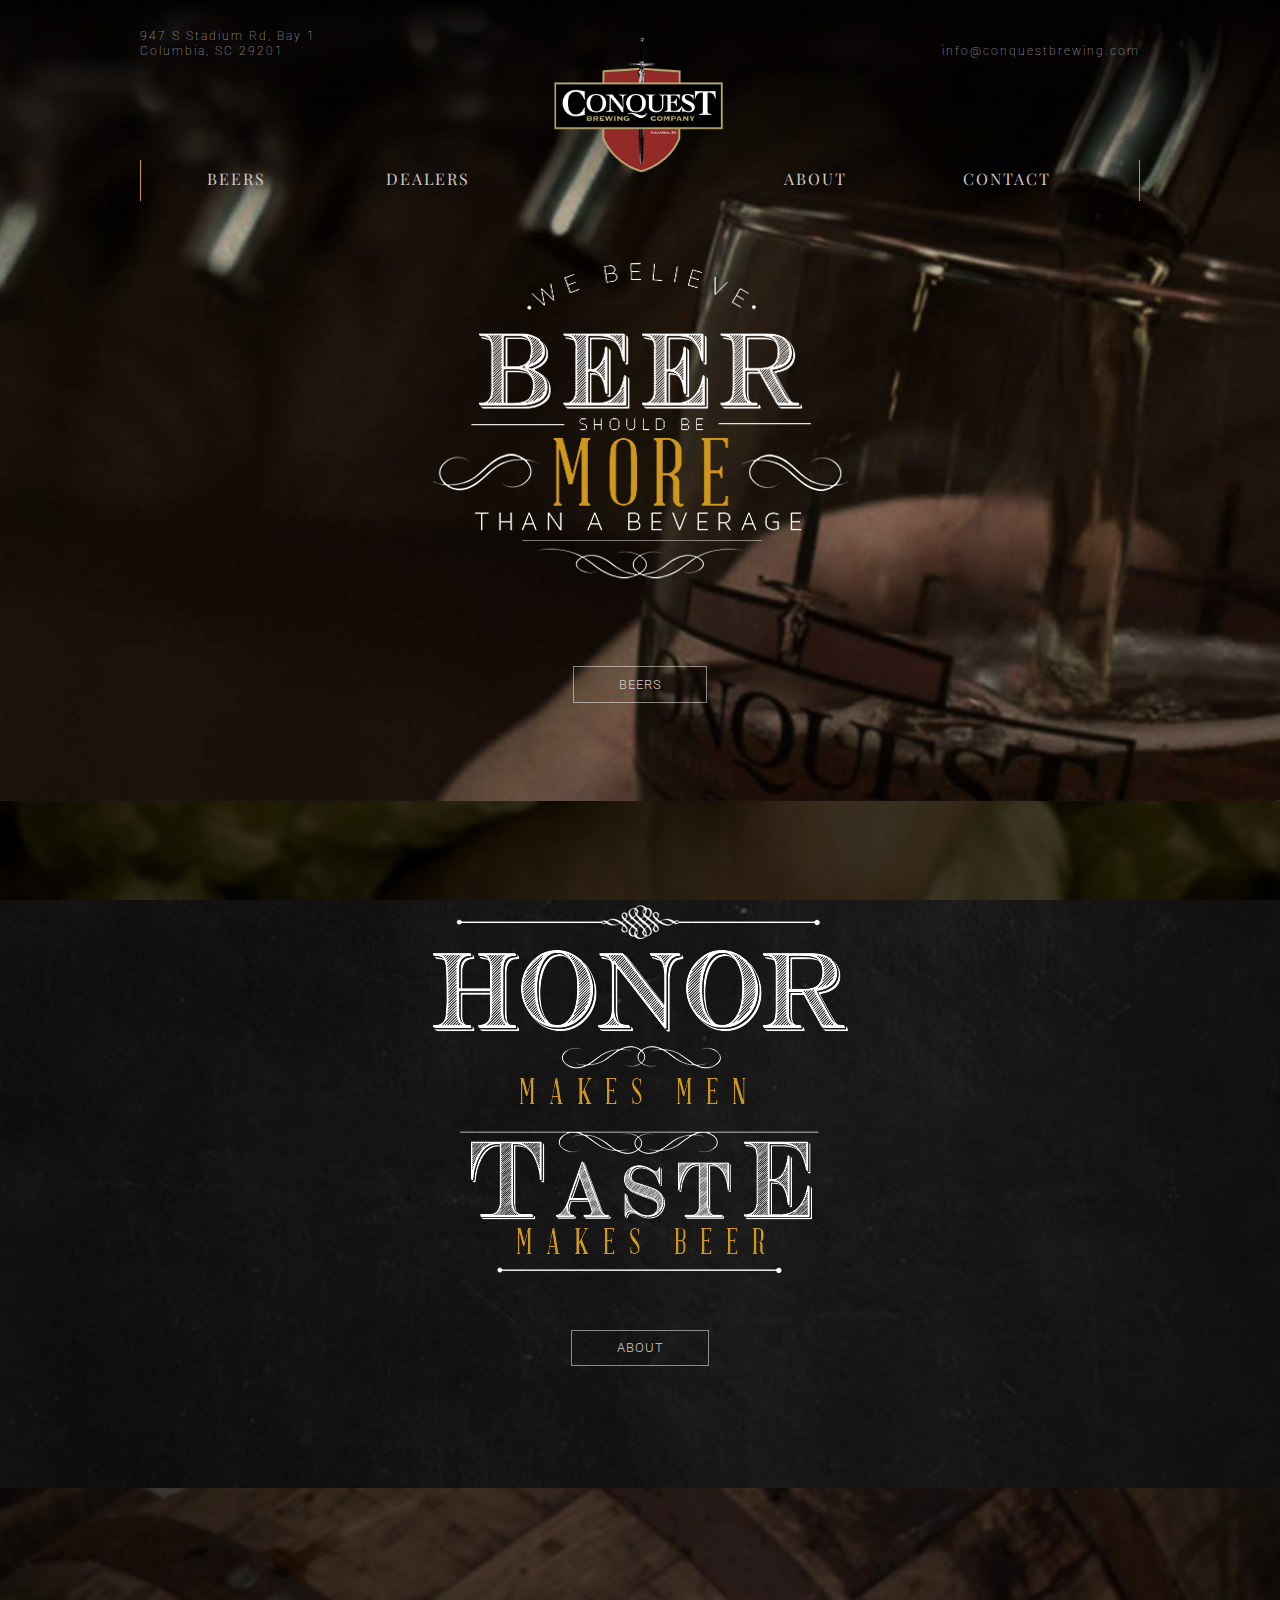
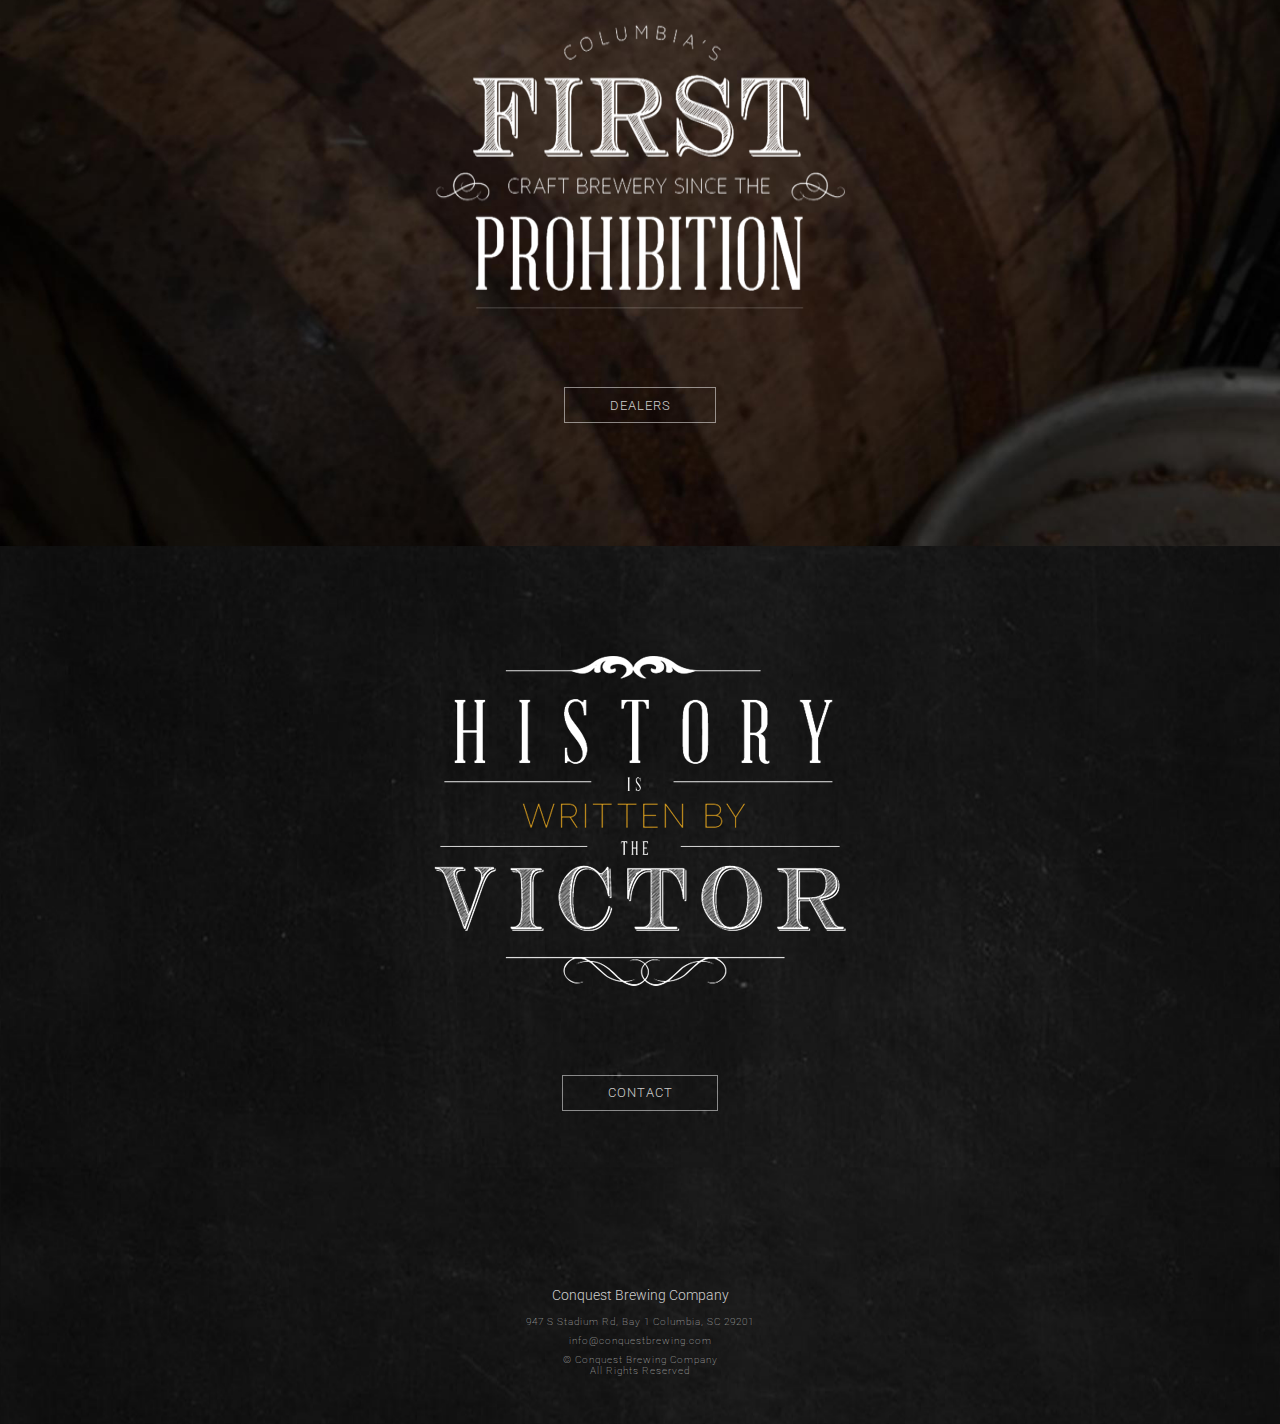
<file: index.html>
<html>
	<head>
		<meta charset="utf-8"/>
		<meta name="viewport" content="width=device-width, initial-scale=1">
		<title>Conquest Brewing Company</title>
		<link href='http://fonts.googleapis.com/css?family=Playfair+Display:400,700|Roboto:100,300' rel='stylesheet' type='text/css'>
		
		<link rel="stylesheet" href="css/styles.css">
		
	</head>


	<body class="homepage">
		<div class="bigBGpic tap">		
			<div class="pageWrap">

				<div class="headerBorder">	
					<div class="headerContact address">
						<p>947 S Stadium Rd, Bay 1<br> Columbia, SC 29201</p>
					</div>

					<div class="headerContact info">
						<p>info@conquestbrewing.com</p>
					</div>
				</div>

				
				<h1 class="logo"><a href="index.html">Conquest Brewing Company</a></h1>

				<ul class="clearfix nav">
					<div class="navLeft">
						<li><a href="beers.html">Beers<span class="navArrow">&raquo;</span></a></li>
						<li><a href="#">Dealers<span class="navArrow">&raquo;</span></a></li>
					</div>
					
					<div class="navRight">
						<li><a href="#">About<span class="navArrow">&raquo;</span></a></li>
						<li><a href="#">Contact <span class="navArrow">&raquo;</span></a></li>
					</div>
				</ul>
			</div>
			
			
			<div class="typog"><h2>We Believe Beer Should Be More Than a Beverage</h2></div>
			<a class="homeButton" href="beers.html">Beers</a>
			
		</div>

			


		<div class="bigBGpic hops">		
			<h2>Honor Makes Men Taste Makes Beer</h2>
			<a class="homeButton" href="#">About</a>		
		</div>



		<div class="bigBGpic keg">			
			<h2>Columbia's First Craft Brewery Since the Prohibition</h2>
			<a class="homeButton" href="#">Dealers</a>		
		</div>



		<div class="bigBGpic shield">		
			<h2>History is Written by the Victor</h2>
			<a class="homeButton" href="beers.html">Contact</a>		
		</div>

		



		<!------------------------------------------------ FOOTER --- -->
		
		<div class="map"></div>	
		<div class="footerChalk">
			<div class="pageWrap">

				<h3 class="footerH3">Conquest Brewing Company</h3>
				<p>947 S Stadium Rd, Bay 1 Columbia, SC 29201</p>
				<p>info@conquestbrewing.com</p>
				<p>© Conquest Brewing Company<br>All Rights Reserved</p>
			</div>
		</div>

	</body>
</html>
</file>
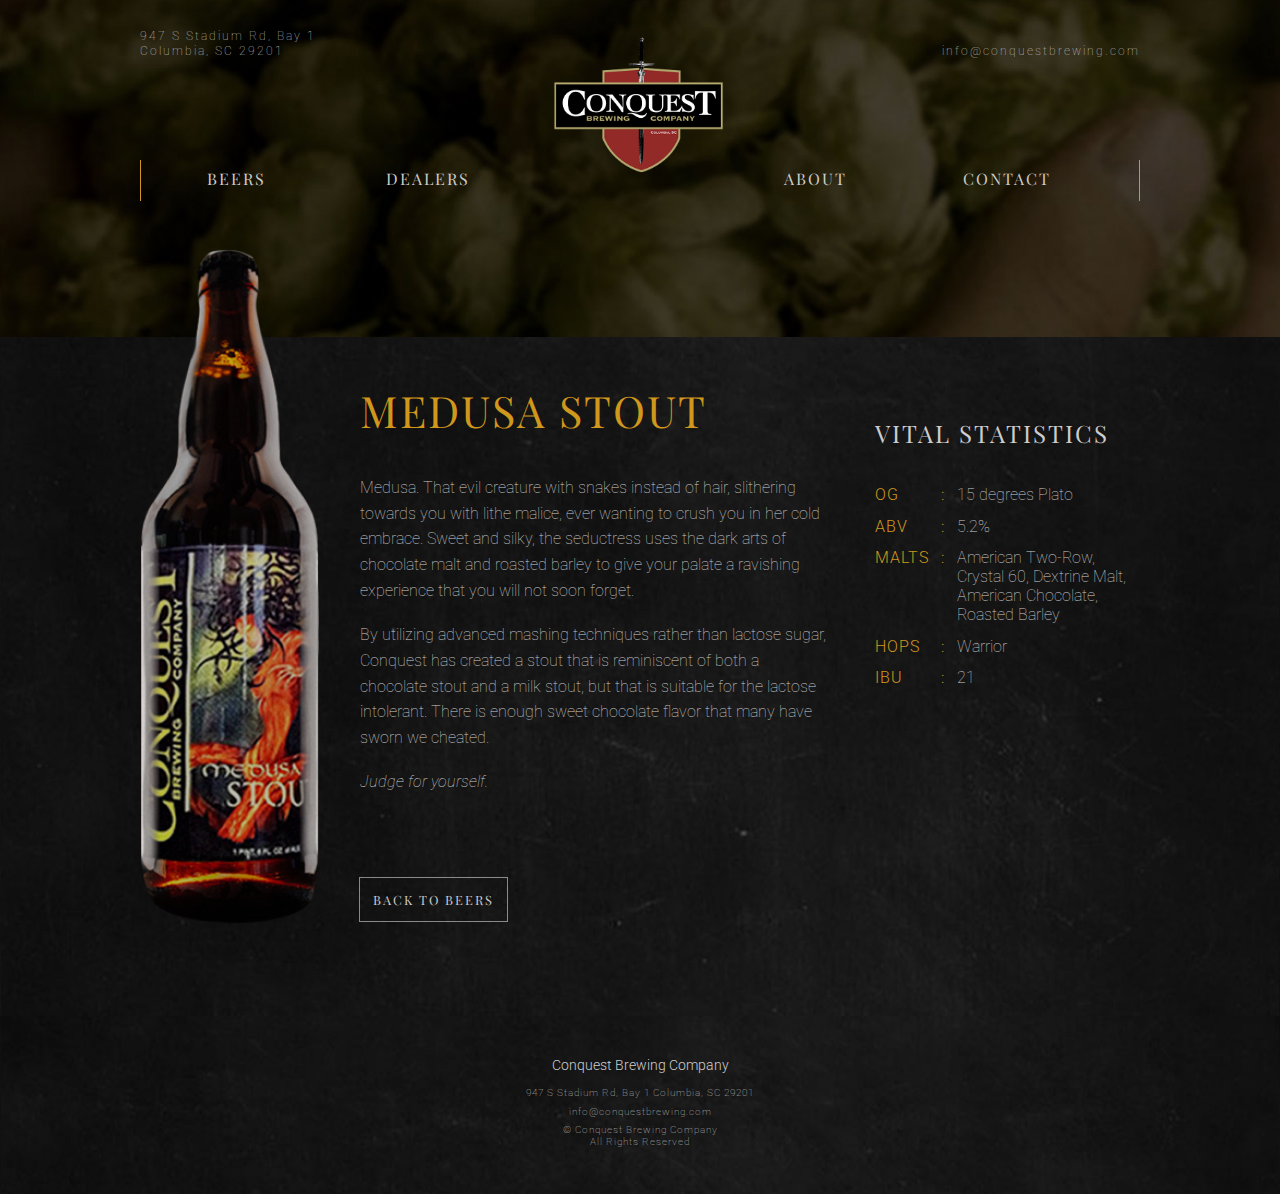
<file: beerDetail.html>
<html>
	<head>
		<meta charset="utf-8" />
		<meta name="viewport" content="width=device-width, initial-scale=1">
		<title>Conquest Brewing Company</title>
		<link href='http://fonts.googleapis.com/css?family=Playfair+Display:400,700|Roboto:100,300' rel='stylesheet' type='text/css'>
		<link rel="stylesheet" href="css/styles.css">
		
	</head>


	<body class="beerDetailPage">
		
		<div class="internalHeaderImg">
			<div class="pageWrap">

				

				<div class="headerBorder">
					<div class="headerContact address">
						<p>947 S Stadium Rd, Bay 1<br> Columbia, SC 29201</p>
					</div>

					<div class="headerContact info">
						<p>info@conquestbrewing.com</p>
					</div>
				</div>
				
				<h1 class="logo" ><a href="index.html">Conquest Brewing Company</a></h1>

				<ul class="clearfix nav">
					<div class="navLeft">
						<li><a href="beers.html">Beers<span class="navArrow">&raquo;</span></a></li>
						<li><a href="#">Dealers<span class="navArrow">&raquo;</span></a></li>
					</div>
					
					<div class="navRight">
						<li><a href="#">About<span class="navArrow">&raquo;</span></a></li>
						<li><a href="#">Contact <span class="navArrow">&raquo;</span></a></li>
					</div>
				
				</ul>

			</div>
		</div>






		<div class="pageWrap">	
			
			<img class="beerBottle" src="images/bottleClean.png" alt="beer bottle">


			<div class="columnRight">

				<div class="beerDescr clearfix">
					<h2 class="beerName">Medusa Stout</h2>

					<p>Medusa. That evil creature with snakes instead of hair, slithering towards you with lithe malice, ever wanting to crush you in her cold embrace. Sweet and silky, the seductress uses the dark arts of chocolate malt and roasted barley to give your palate a ravishing experience that you will not soon forget. </p>

					<p>By utilizing advanced mashing techniques rather than lactose sugar, Conquest has created a stout that is reminiscent of both a chocolate stout and a milk stout, but that is suitable for the lactose intolerant. There is enough sweet chocolate flavor that many have sworn we cheated.</p>

					<p><i>Judge for yourself.</i></p>

				</div>


				<div class="vitals">
					<h3>Vital Statistics</h3>
					
					<p><span class="vitalTitle">OG<span class="colon">:</span></span>
						<span class="vitalDescr">15 degrees Plato</span>
					</p>

					<p><span class="vitalTitle">ABV<span class="colon">:</span></span>
						<span class="vitalDescr">5.2%</span>
					</p>

					<p><span class="vitalTitle">Malts<span class="colon">:</span></span>
						<span class="vitalDescr">American Two-Row, Crystal 60, Dextrine Malt, American Chocolate, Roasted Barley</span>
					</p>
					
					<p><span class="vitalTitle">Hops<span class="colon">:</span></span>
						<span class="vitalDescr">Warrior</span>
					</p>
					
					<p><span class="vitalTitle">IBU<span class="colon">:</span></span>
						<span class="vitalDescr">21</span>
					</p>
				</div>

				
			</div>

			<a class="backToBeers"href="beers.html">Back to Beers</a>
		</div>


		<!------------------------------------------------ FOOTER --- -->
		
		<div class="map"></div>	
		
		<div class="footerChalk">
			<div class="pageWrap">

				<h3 class="footerH3">Conquest Brewing Company</h3>
				<p>947 S Stadium Rd, Bay 1 Columbia, SC 29201</p>
				<p>info@conquestbrewing.com</p>
				<p>© Conquest Brewing Company<br>All Rights Reserved</p>
			</div>
		</div>

	</body>
</html>
</file>
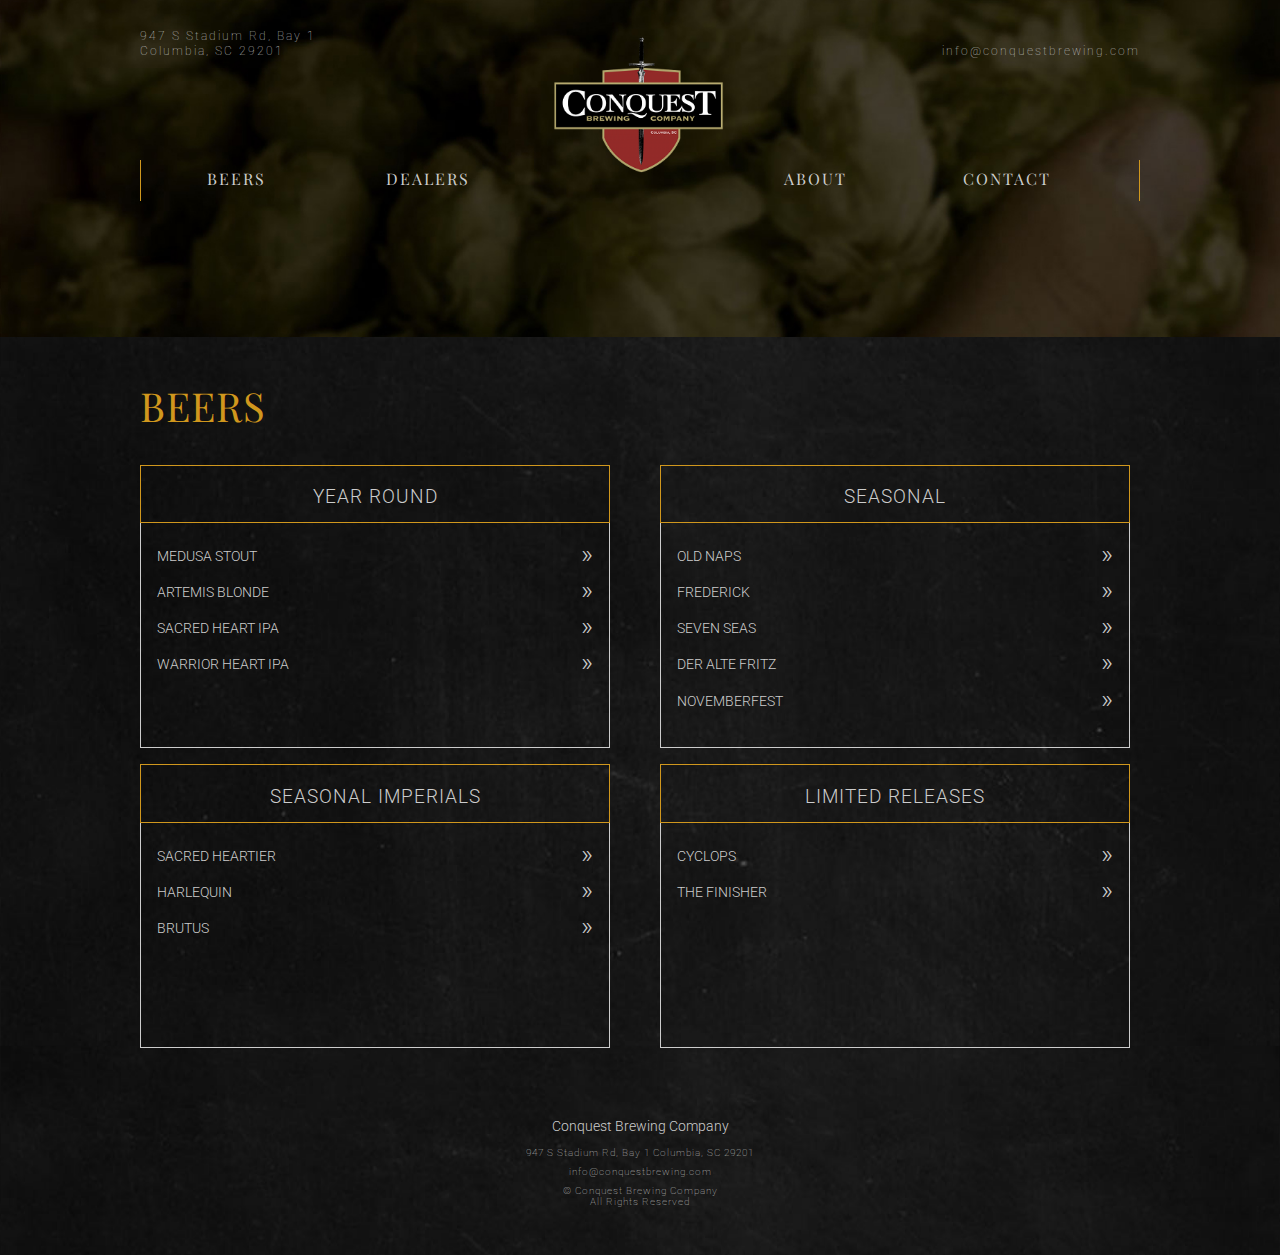
<file: beers.html>
<html>
	<head>
		<meta charset="utf-8" />
		<meta name="viewport" content="width=device-width, initial-scale=1">
		<title>Conquest Brewing Company</title>
		<link href='http://fonts.googleapis.com/css?family=Playfair+Display:400,700|Roboto:100,300' rel='stylesheet' type='text/css'>
		<link rel="stylesheet" href="css/styles.css">
		
	</head>


	<body class="beerListPage">

		<div class="internalHeaderImg">
			
			<div class="pageWrap">

				

				<div class="headerBorder">
					<div class="headerContact address">
						<p>947 S Stadium Rd, Bay 1<br> Columbia, SC 29201</p>
					</div>

					<div class="headerContact info">
						<p>info@conquestbrewing.com</p>
					</div>
				</div>
				
				<h1 class="logo"><a href="index.html">Conquest Brewing Company</a></h1>

				<ul class="clearfix nav">
					<div class="navLeft">
						<li><a href="beers.html">Beers<span class="navArrow">&raquo;</span></a></li>
						<li><a href="#">Dealers<span class="navArrow">&raquo;</span></a></li>
					</div>
					
					<div class="navRight">
						<li><a href="#">About<span class="navArrow">&raquo;</span></a></li>
						<li><a href="#">Contact <span class="navArrow">&raquo;</span></a></li>
					</div>
				
				</ul>

			</div>
		</div>




		<div class="pageWrap">

			<h2 class="pageTitle">Beers</h2>

			<div class="beerList">
				<h2>Year Round</h2>
				<ul>
					<li><a href="beerDetail.html">Medusa Stout <span class="arrow">&raquo;</span></a></li>
					<li><a href="#">Artemis Blonde <span class="arrow">&raquo;</span></a></li>
					<li><a href="#">Sacred Heart IPA <span class="arrow">&raquo;</span></a></li>
					<li><a href="#">Warrior Heart IPA <span class="arrow">&raquo;</span></a></li>

				</ul>

			</div>

			<div class="beerList seasonal">
				<h2>Seasonal</h2>
				<ul>
					<li><a href="#">Old Naps <span class="arrow">&raquo;</span></a></li>
					<li><a href="#">Frederick <span class="arrow">&raquo;</span></a></li>
					<li><a href="#">Seven Seas <span class="arrow">&raquo;</span></a></li>
					<li><a href="#">Der Alte Fritz <span class="arrow">&raquo;</span></a></li>
					<li><a href="#">Novemberfest <span class="arrow">&raquo;</span></a></li>

				</ul>

			</div>

			<div class="beerList">
				<h2>Seasonal Imperials</h2>
				<ul>
					<li><a href="#">Sacred Heartier <span class="arrow">&raquo;</span></a></li>
					<li><a href="#">Harlequin <span class="arrow">&raquo;</span></a></li>
					<li><a href="#">Brutus <span class="arrow">&raquo;</span></a></li>
				</ul>

			</div>

			<div class="beerList limited">
				<h2>Limited Releases</h2>
				
				<ul>
					<li><a href="#">Cyclops <span class="arrow">&raquo;</span></a></li>
					<li><a href="#">The Finisher <span class="arrow">&raquo;</span></a></li>
				</ul>

			</div>
		</div>
		<!------------------------------------------------ FOOTER --- -->
		
		<div class="map"></div>	
		
		<div class="footerChalk">
			<div class="pageWrap">

				<h3 class="footerH3">Conquest Brewing Company</h3>
				<p>947 S Stadium Rd, Bay 1 Columbia, SC 29201</p>
				<p>info@conquestbrewing.com</p>
				<p>© Conquest Brewing Company<br>All Rights Reserved</p>
			</div>
		</div>

	</body>
</html>
</file>
<file: css/styles.css>
.clearfix:before, .clearfix:after {
  content: "";
  display: table; }

.clearfix:after {
  clear: both; }

.clearfix {
  *zoom: 1; }

img {
  max-width: 100%;
  padding: 0;
  margin: 0; }

body {
  padding: 0;
  margin: 0;
  background: url(../images/chalkBig.jpg);
  background-position: center;
  font-family: "Roboto", sans-serif;
  font-weight: 300;
  color: #ccc; }

h1, h2, h3, h4 {
  font-weight: 400; }

p {
  font-weight: 100;
  font-size: 1em; }

ul {
  list-style: none;
  padding-left: 0; }

a {
  text-decoration: none;
  color: #ccc; }

.pageWrap {
  margin: 0 auto;
  padding: .5em 5%; }
  @media (min-width: 1000px) {
    .pageWrap {
      max-width: 1000px; } }

.pageWrap p {
  line-height: 1.2;
  margin: .75em 0; }

.logo {
  text-align: center; }
  .logo a {
    background: url(../images/logo.png) no-repeat;
    text-indent: -9999px;
<<<<<<< HEAD
    width: 208px;
    height: 168px;
    background-size: 208px 168px;
=======
    background-size: 208px 168px;
    width: 208px;
    height: 168px;
>>>>>>> add final
    text-align: center;
    display: inline-block; }
    @media (min-width: 600px) {
      .logo a {
        margin-top: -.7em; } }

.headerContact {
  font-size: .75em;
  text-align: center;
  letter-spacing: 2px;
  display: block;
  vertical-align: bottom; }

@media (min-width: 475px) {
  .headerBorder {
    border: none;
    position: relative; } }

@media (min-width: 475px) {
  .info {
    text-align: right;
    position: absolute;
    right: 0;
    bottom: -27px; } }
@media (min-width: 900px) {
  .info {
    bottom: -43px; } }

@media (min-width: 475px) {
  .address {
    text-align: left;
    position: absolute;
    left: 0;
    bottom: -27px; } }
@media (min-width: 900px) {
  .address {
    bottom: -43px; } }

@media (min-width: 600px) {
  .headerContact {
    width: 32%; } }

.nav {
  display: block;
  margin: 0 auto;
  margin-bottom: 1em; }
  @media (min-width: 600px) {
    .nav {
      border-bottom: 1px solid #d0971d;
      border-top: 1px solid #d0971d;
      margin-top: -3.25em;
      margin-bottom: 3em; } }
  @media (min-width: 900px) {
    .nav {
      margin-bottom: 8em;
      border-bottom: none;
      border-top: none;
      border-left: 1px solid #d0971d;
      border-right: 1px solid #d0971d; } }

.nav a {
  font-family: "Playfair Display", serif;
  text-transform: uppercase;
  letter-spacing: 2px;
  display: block;
  text-align: left;
  padding: .75em;
  border-left: 1px solid #d0971d;
  margin-bottom: 1em;
  position: relative;
  overflow: hidden; }
  @media (min-width: 600px) {
    .nav a {
      border: none;
      display: inline-block;
      width: 40%;
      text-align: center;
      margin-bottom: 0; } }
  .nav a:before {
    content: '';
    position: absolute;
    transition: transform .5s ease; }
  @media (min-width: 900px) {
    .nav a {
      width: 40%;
      float: left;
      padding-top: .5em; }
      .nav a:before {
        left: 0;
        bottom: 0;
        width: 100%;
        height: 1px;
        background: #d0971d;
        transform: scaleX(0); }
      .nav a:hover:before {
        transform: scaleX(0.2); } }

@media (min-width: 600px) {
  .navRight {
    width: 42%;
    float: right; } }

@media (min-width: 600px) {
  .navLeft {
    width: 42%;
    float: left; } }
@media (min-width: 900px) {
  .navLeft {
    float: left; } }

.navArrow {
  font-size: 1.65em;
  font-family: "Roboto", sans-serif;
  color: #d0971d;
  margin-top: 0;
  position: absolute;
  right: 0;
  top: 2px; }
  @media (min-width: 600px) {
    .navArrow {
      display: none; } }

.footerChalk {
  padding: 2em 3%;
  clear: both; }

.footerChalk p {
  font-size: .6em;
  text-align: center;
  line-height: 1.2;
  margin: .75em 0;
  letter-spacing: 1; }

.footerH3 {
  font-size: .85em;
  text-align: center;
  font-weight: 300; }

.homepage .nav {
  margin-bottom: 2em; }

.bigBGpic {
  text-align: center; }
  @media (min-width: 900px) {
    .bigBGpic {
      overflow: hidden; } }

.homeButton {
  display: inline-block;
  margin-bottom: 1.5em;
  text-transform: uppercase;
  letter-spacing: 1px;
  font-size: .8em;
  border: 1px solid #ccc;
  padding: .75em 3.5em; }
  @media (min-width: 750px) {
    .homeButton {
      border: 0 solid;
      box-shadow: inset 0 0 20px rgba(255, 255, 255, 0);
      outline: 1px solid;
      outline-color: rgba(255, 255, 255, 0.5);
      outline-offset: 0px;
      text-shadow: none;
      transition: all .7s; }
      .homeButton:hover {
        box-shadow: inset 0 0 0px rgba(255, 255, 255, 0.5), 0 0 0px rgba(255, 255, 255, 0.5);
        outline-color: #d0971d;
        outline-offset: 3px;
        color: #ccc;
        letter-spacing: 1px; } }

.tap {
  background: url(../images/tap.jpg) no-repeat;
  background-position: right;
  background-size: cover;
  position: relative;
  margin: 0;
  padding-top: 1em;
  padding-bottom: 3em; }
  @media (min-width: 475px) {
    .tap {
      padding-bottom: 4em; } }
  @media (min-width: 600px) {
    .tap {
      padding-bottom: 5em; } }
  .tap h2 {
    background: url(../images/webelieve.png) no-repeat center;
    text-indent: -9999px;
    margin: 0 auto;
    width: 260px;
    height: 270px;
    background-size: 260px 270px; }
    @media (min-width: 600px) {
      .tap h2 {
        width: 360px;
        height: 370px;
        background-size: 360px 370px; } }
    @media (min-width: 900px) {
      .tap h2 {
        width: 415px;
        height: 426px;
        background-size: 415px 426px; } }

.hops {
  background: url(../images/hops.jpg) no-repeat;
  background-position: right;
  background-size: cover;
  position: relative;
  margin: 0;
  padding: 3em;
  background-attachment: fixed; }
  @media (min-width: 475px) {
    .hops {
      padding: 4em; } }
  @media (min-width: 600px) {
    .hops {
      padding: 5.75em; } }
  @media (min-width: 900px) {
    .hops {
      padding: 6.5em; } }
  .hops h2 {
    background: url(../images/honor.png) no-repeat center;
    text-indent: -9999px;
    margin: 0 auto;
    width: 230px;
    height: 240px;
    background-size: 230px 240px; }
    @media (min-width: 600px) {
      .hops h2 {
        width: 360px;
        height: 370px;
        background-size: 360px 370px; } }
    @media (min-width: 900px) {
      .hops h2 {
        width: 415px;
        height: 426px;
        background-size: 415px 426px; } }

.keg {
  background: url(../images/keg.jpg) no-repeat;
  background-position: right;
  background-size: cover;
  position: relative;
  margin: 0;
  padding: 3em; }
  @media (min-width: 475px) {
    .keg {
      padding: 4em; } }
  @media (min-width: 600px) {
    .keg {
      padding: 5.75em; } }
  @media (min-width: 900px) {
    .keg {
      padding: 6.5em; } }
  .keg h2 {
    background: url(../images/first.png) no-repeat center;
    text-indent: -9999px;
    margin: 0 auto;
    width: 230px;
    height: 220px;
    background-size: 230px 220px; }
    @media (min-width: 600px) {
      .keg h2 {
        width: 360px;
        height: 350px;
        background-size: 360px 350px; } }
    @media (min-width: 900px) {
      .keg h2 {
        width: 415px;
        height: 396px;
        background-size: 415px 396px; } }

.shield {
  background: url(../images/shield.jpg) no-repeat;
  background-position: left;
  background-size: cover;
  position: relative;
  margin: 0;
  padding: 3em;
  background-attachment: fixed; }
  @media (min-width: 475px) {
    .shield {
      padding: 4em; } }
  @media (min-width: 600px) {
    .shield {
      padding: 5.75em; } }
  @media (min-width: 900px) {
    .shield {
      padding: 6.5em; } }
  .shield h2 {
    background: url(../images/history.png) no-repeat;
    text-indent: -9999px;
    margin: 0 auto;
    width: 230px;
    height: 240px;
    background-size: 230px 240px; }
    @media (min-width: 600px) {
      .shield h2 {
        width: 360px;
        height: 370px;
        background-size: 360px 370px; } }
    @media (min-width: 900px) {
      .shield h2 {
        width: 415px;
        height: 426px;
        background-size: 415px 426px; } }

.pageTitle {
  font-family: "Playfair Display", serif;
  color: #d0971d;
  text-transform: uppercase;
  font-size: 2.5em;
  letter-spacing: 1px; }

.internalHeaderImg {
  background: url(../images/hopsGrad.jpg) no-repeat;
  background-position: right;
  background-size: cover;
  text-align: center;
  padding-top: 1em; }

@media (min-width: 600px) {
  .beerList {
    display: inline-block;
    width: 47%;
    float: left; } }

@media (min-width: 600px) {
  .seasonal, .limited {
    margin-left: 5%; } }

.beerList h2 {
  text-align: center;
  text-transform: uppercase;
  letter-spacing: 1px;
  border: 1px solid #d0971d;
  font-style: "Playfair Display", serif;
  font-weight: 300;
  font-size: 1.2em;
  margin: 0;
  padding: 1em 0 .75em; }
.beerList ul {
  border-right: 1px solid #ccc;
  border-left: 1px solid #ccc;
  border-bottom: 1px solid #ccc;
  margin-top: 0;
  height: 12em;
  padding: 1em; }
.beerList li {
  line-height: 2.5;
  text-align: left;
  position: relative; }
.beerList a {
  text-transform: uppercase;
  font-size: .9em;
  display: block;
  -webkit-transition: color 0.3s ease;
  -moz-transition: color 0.3s ease;
  -ms-transition: color 0.3s ease;
  -o-transition: color 0.3s ease;
  transition: color 0.3s ease;
  -webkit-transition: letter-spacing 0.5s ease;
  -moz-transition: letter-spacing 0.5s ease;
  -ms-transition: letter-spacing 0.5s ease;
  -o-transition: letter-spacing 0.5s ease;
  transition: letter-spacing 0.5s ease; }
  .beerList a .arrow {
    font-family: "Roboto", sans-serif;
    color: #ccc;
    font-size: 1.8em;
    position: absolute;
    top: -17px;
    right: 0;
    -webkit-transition: color 0.3s ease;
    -moz-transition: color 0.3s ease;
    -ms-transition: color 0.3s ease;
    -o-transition: color 0.3s ease;
    transition: color 0.3s ease; }
  @media (min-width: 750px) {
    .beerList a:hover {
      color: #d0971d;
      letter-spacing: 1px; }
      .beerList a:hover .arrow {
        color: #d0971d; } }

.beerBottle {
  width: 20%;
  float: left;
  margin-right: 2em;
  margin-bottom: 1em; }
  @media (min-width: 600px) {
    .beerBottle {
      width: 18%;
      margin-right: 4%;
      margin-top: -3em; } }
  @media (min-width: 750px) {
    .beerBottle {
      width: 20%;
      margin-bottom: 5em; } }
  @media (min-width: 900px) {
    .beerBottle {
      width: 18%;
      margin-right: 3%;
      margin-top: -6em; } }
  @media (min-width: 1000px) {
    .beerBottle {
      margin-right: 4%; } }

.beerName {
  font-family: "Playfair Display", serif;
  color: #d0971d;
  font-size: 2.7em;
  text-transform: uppercase;
  letter-spacing: 2px; }

.beerDescr p {
  line-height: 1.6;
  margin-bottom: 1.2em; }
@media (min-width: 1000px) {
  .beerDescr {
    width: 60%;
    float: left; } }

.vitals h3 {
  font-family: "Playfair Display", serif;
  font-size: 1.5em;
  text-transform: uppercase;
  letter-spacing: 2px;
  margin: 3em 0 1.5em; }
.vitals p {
  overflow: hidden; }
.vitals .vitalTitle {
  color: #d0971d;
  font-weight: 300;
  text-transform: uppercase;
  letter-spacing: 1px;
  text-align: left;
  display: block;
  width: 70px;
  float: left;
  margin-right: .75em;
  position: relative; }
.vitals .colon {
  position: absolute;
  right: 0; }
.vitals .vitalDescr {
  text-align: left;
  display: block;
  float: left;
  width: 65%; }
@media (min-width: 1000px) {
  .vitals {
    width: 34%;
    float: left;
    margin-left: 6%; } }

.columnRight {
  margin-bottom: 4em; }
  @media (min-width: 600px) {
    .columnRight {
      float: right;
      width: 75%; } }
  @media (min-width: 750px) {
    .columnRight {
      width: 73%; } }
  @media (min-width: 900px) {
    .columnRight {
      width: 77%; } }
  @media (min-width: 1000px) {
    .columnRight {
      width: 78%; } }

.backToBeers {
  font-family: "Playfair Display", serif;
  font-size: .8em;
  text-transform: uppercase;
  letter-spacing: 2px;
  border-left: 1px solid #d0971d;
  display: block;
  padding: 1em;
  margin: 0 0 2em;
  clear: both; }
  @media (min-width: 600px) {
    .backToBeers {
      display: inline-block; } }
  @media (min-width: 750px) {
    .backToBeers {
      border: 0 solid;
      box-shadow: inset 0 0 20px rgba(255, 255, 255, 0);
      outline: 1px solid;
      outline-color: rgba(255, 255, 255, 0.5);
      outline-offset: 0px;
      text-shadow: none;
      transition: all .7s; }
      .backToBeers:hover {
        box-shadow: inset 0 0 0px rgba(255, 255, 255, 0.5), 0 0 0px rgba(255, 255, 255, 0.5);
        outline-color: #d0971d;
        outline-offset: 3px;
        color: #ccc; } }

/*# sourceMappingURL=styles.css.map */
</file>
